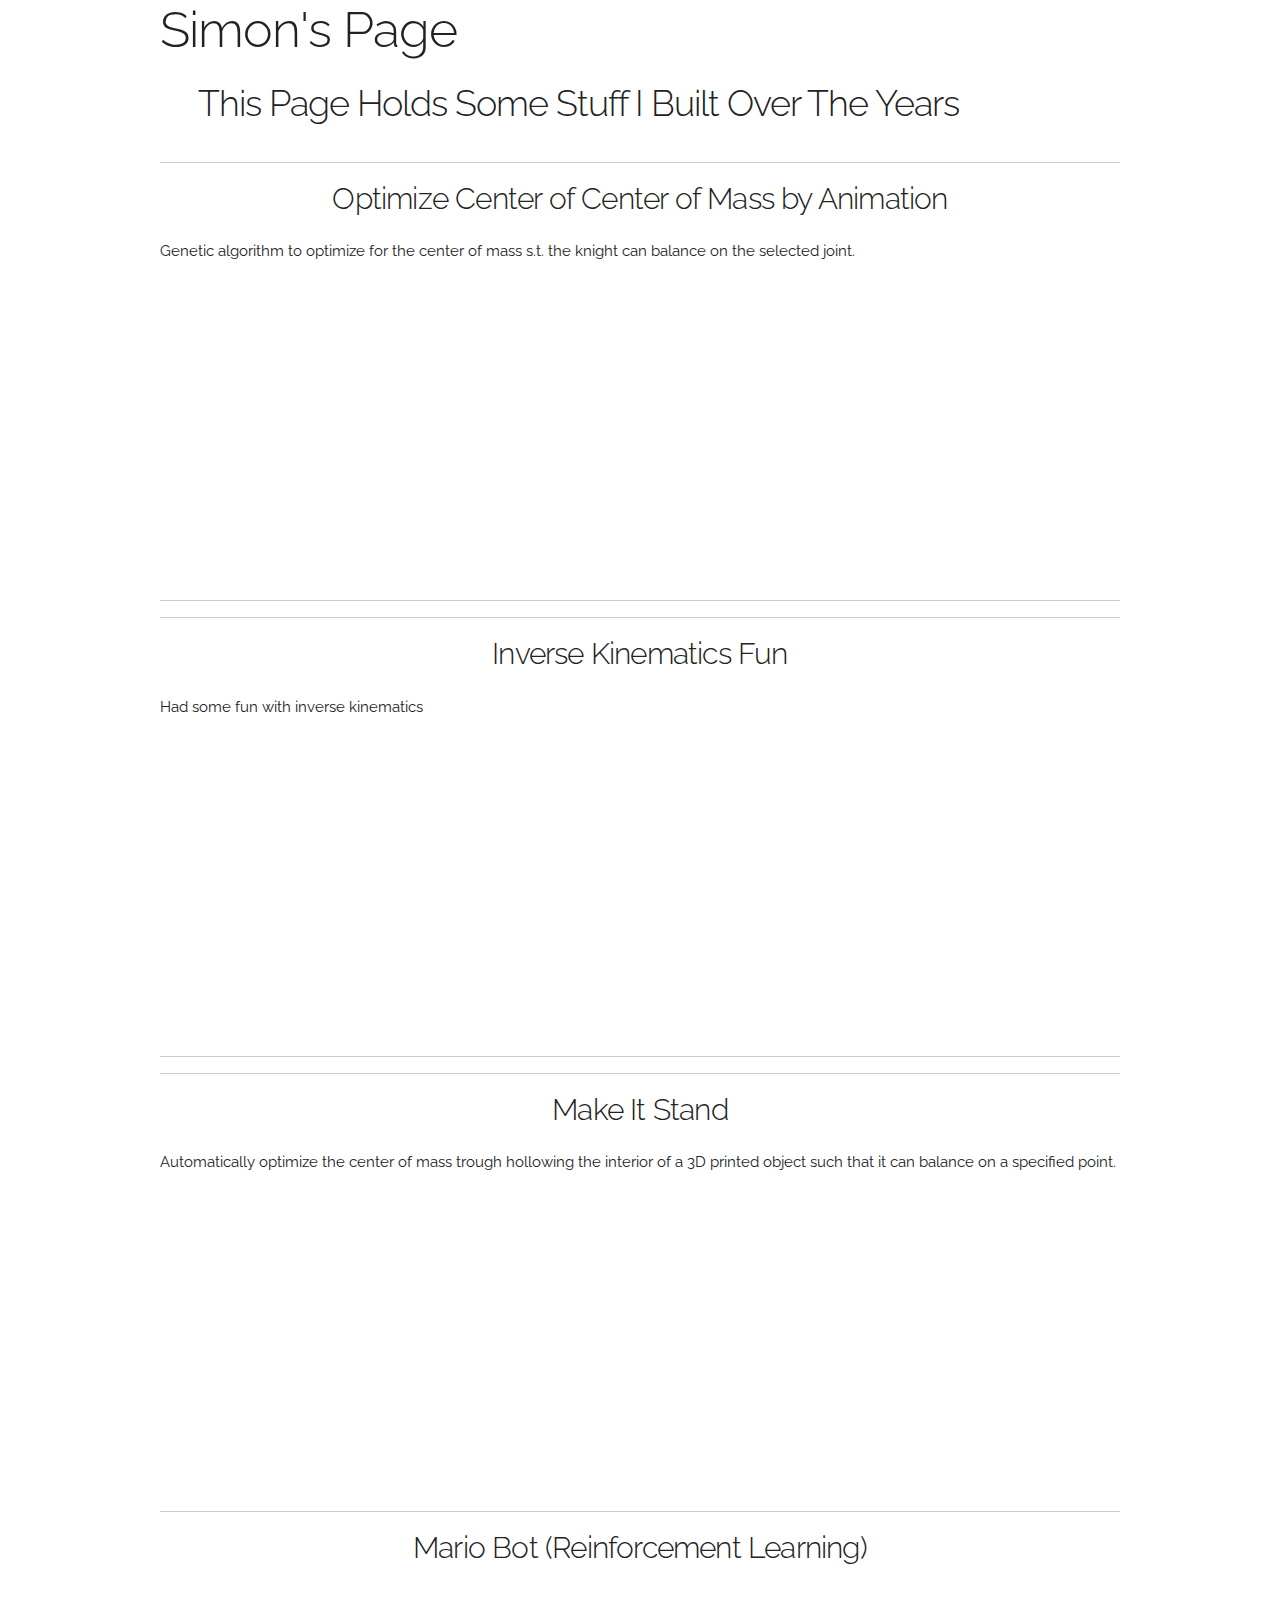
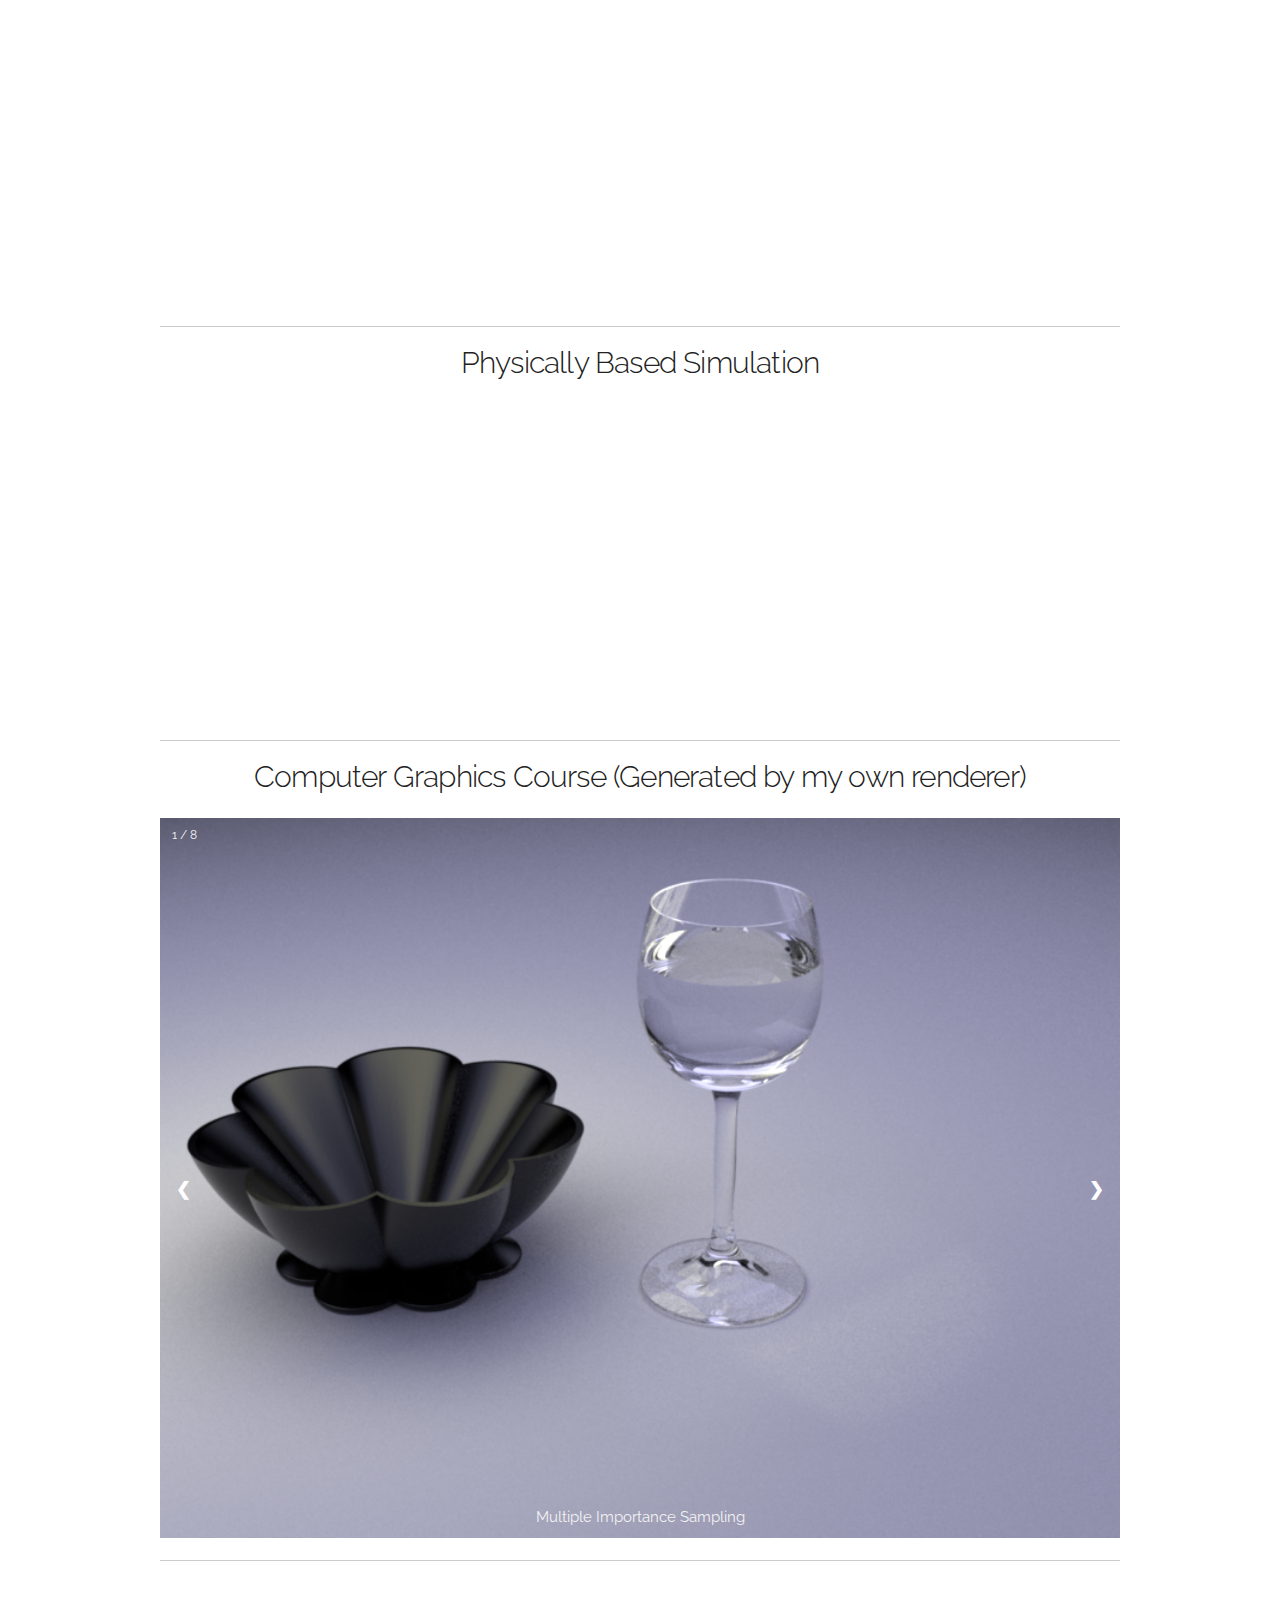
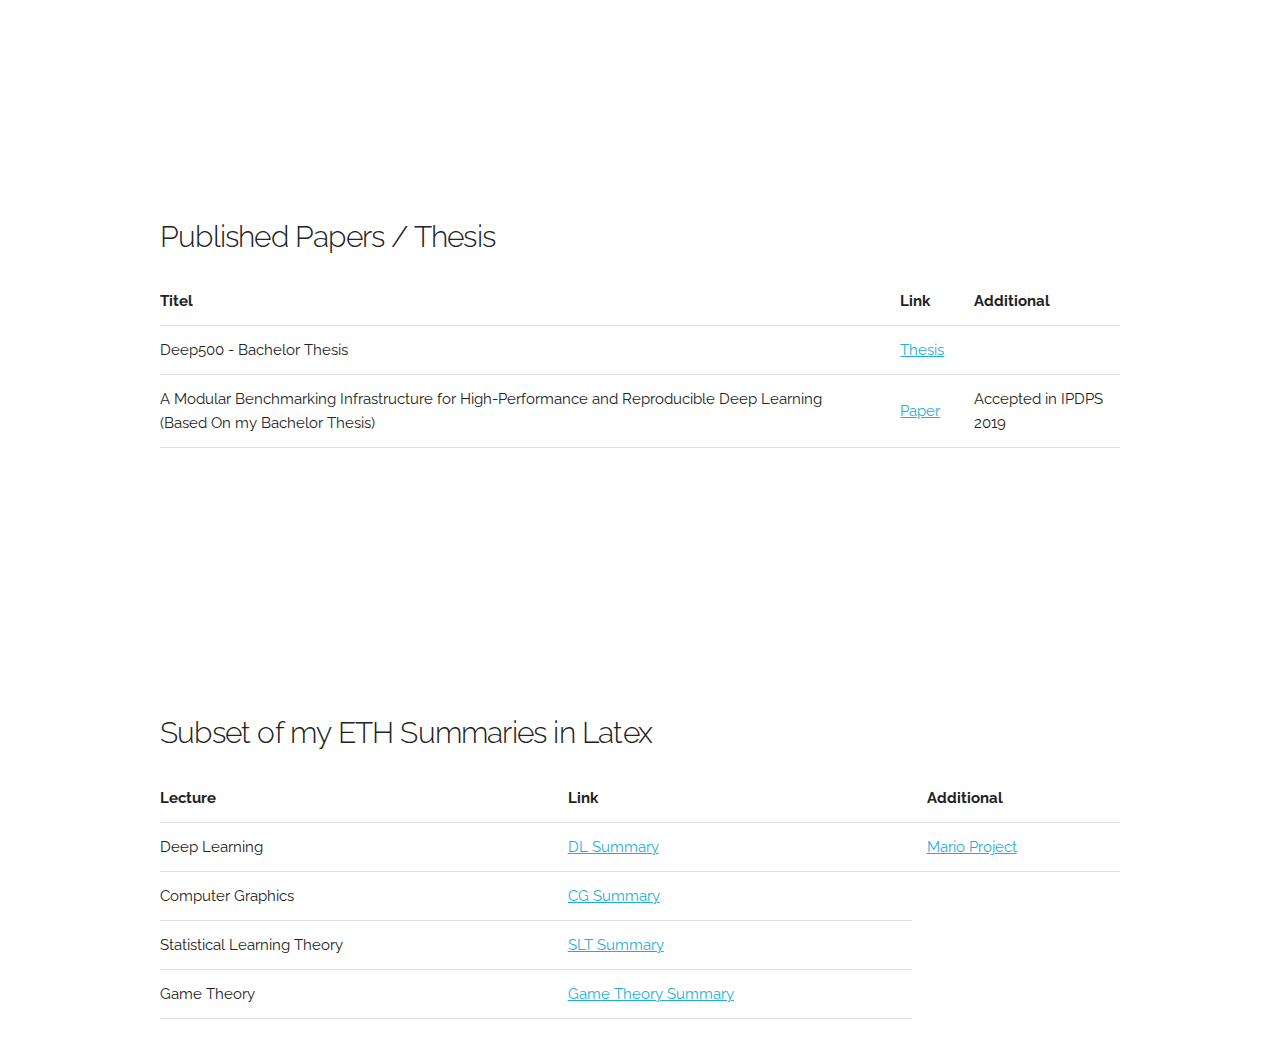
<file: index.html>
<!DOCTYPE html>
<html lang="en">
<head>

  <!-- Basic Page Needs
  –––––––––––––––––––––––––––––––––––––––––––––––––– -->
  <meta charset="utf-8">
  <title>Simi's Page</title>
  <meta name="description" content="">
  <meta name="author" content="Simon Huber">

  <!-- Mobile Specific Metas
  –––––––––––––––––––––––––––––––––––––––––––––––––– -->
  <meta name="viewport" content="width=device-width, initial-scale=1">

  <!-- FONT
  –––––––––––––––––––––––––––––––––––––––––––––––––– -->
  <link href="https://fonts.googleapis.com/css?family=Raleway:400,300,600" rel="stylesheet" type="text/css">

  <!-- CSS
  –––––––––––––––––––––––––––––––––––––––––––––––––– -->
  <link rel="stylesheet" href="css/normalize.css">
  <link rel="stylesheet" href="css/skeleton.css">
  <link rel="stylesheet" href="css/custom.css">

  <!-- Favicon
  –––––––––––––––––––––––––––––––––––––––––––––––––– -->
  <link rel="icon" type="image/png" href="images/favicon.png">


</head>
<body>

  <!-- Primary Page Layout
  –––––––––––––––––––––––––––––––––––––––––––––––––– -->


  <div class="container">
    <h1>Simon's Page</h1>
    <div class="row">
      <div class="two column"></div>
      <div class="ten column"><h3>This Page Holds Some Stuff I Built Over The Years</h3></div>
    </div>


    <hr/>
    <h4 style="text-align: center;">Optimize Center of Center of Mass by Animation</h4>
    Genetic algorithm to optimize for the center of mass s.t. the knight can balance on the selected joint.
    <div class="row">
<iframe width="560" height="315" src="https://www.youtube.com/embed/D-jCjuGztO0" frameborder="0" allow="accelerometer; autoplay; encrypted-media; gyroscope; picture-in-picture" allowfullscreen></iframe>
    </div>
    
    <hr/>
    


    <hr/>
    <h4 style="text-align: center;">Inverse Kinematics Fun</h4>
    Had some fun with inverse kinematics
    <div class="row">
<iframe width="560" height="315" src="https://www.youtube.com/embed/ZSypmxIydpA" frameborder="0" allow="accelerometer; autoplay; encrypted-media; gyroscope; picture-in-picture" allowfullscreen></iframe>
    </div>
    
    <hr/>
    


    <hr/>
    <h4 style="text-align: center;">Make It Stand</h4>
    Automatically optimize the center of mass trough hollowing the interior of a 3D printed object such that it can balance on a specified point. 
    <div class="row">
     <iframe width="560" height="315" src="https://www.youtube.com/embed/AmYYfZu_eZs" frameborder="0" allow="accelerometer; autoplay; encrypted-media; gyroscope; picture-in-picture" allowfullscreen></iframe>
    </div>
    
    <hr/>
    
    <h4 style="text-align: center;">Mario Bot (Reinforcement Learning)</h4>
    
    <div class="row">
      <iframe width="560" height="315" src="https://www.youtube.com/embed/tv8G5ks75To" frameborder="0" allow="accelerometer; autoplay; encrypted-media; gyroscope; picture-in-picture" allowfullscreen></iframe>
    </div>
    
    <hr/>

    <h4 style="text-align: center;">Physically Based Simulation</h4>
    <div class="row">
      <div class="one-half column">
        <iframe width="450" height="315" src="https://www.youtube.com/embed/j_Um2FdJVrM" frameborder="0" allow="accelerometer; autoplay; encrypted-media; gyroscope; picture-in-picture" allowfullscreen></iframe>
      </div>
      <div class="one-half column">
        <iframe width="450" height="315" src="https://www.youtube.com/embed/21iKxu6ihqk" frameborder="0" allow="accelerometer; autoplay; encrypted-media; gyroscope; picture-in-picture" allowfullscreen></iframe>
      </div>
    </div>

    <hr/>
    <h4 style="text-align: center;">Computer Graphics Course (Generated by my own renderer)</h4>
    <div class="row">
      <div class="slideshow-container"> 
        <div class="mySlides fade">
              <div class="numbertext">1 / 8</div>
                <img src="computer_graphics/table_path_mis_512spp.png" style="width:100%">
              <div class="text">Multiple Importance Sampling</div>
        </div>

        <div class="mySlides fade">
              <div class="numbertext">2 / 8</div>
                <img src="computer_graphics/2_cubes_adaptive.png" style="width:100%">
              <div class="text">Adaptive Sampling</div>
        </div>

        <div class="mySlides fade">
              <div class="numbertext">3 / 8</div>
                <img src="computer_graphics/RuinedEnvironment_wip_1_image.png" style="width:100%">
              <div class="text">Fun with mashes and creating a scene</div>
        </div>

        <div class="mySlides fade">
              <div class="numbertext">4 / 8</div>
                <img src="computer_graphics/homog_medium.png" style="width:100%">
              <div class="text">Volumetric rendering</div>
        </div>

        <div class="mySlides fade">
              <div class="numbertext">5 / 8</div>
                <img src="computer_graphics/clocks.png" style="width:100%">
              <div class="text">MIS</div>
        </div>

        <div class="mySlides fade">
              <div class="numbertext">6 / 8</div>
                <img src="computer_graphics/cbox_path_mis.png" style="width:100%">
              <div class="text">MIS</div>
        </div>

        <div class="mySlides fade">
              <div class="numbertext">7 / 8</div>
                <img src="computer_graphics/adaptive_texture.png" style="width:100%">
              <div class="text">Adaptive texturing</div>
        </div>


      <!-- Next and previous buttons -->
      <a class="prev" onclick="plusSlides(-1)">&#10094;</a>
      <a class="next" onclick="plusSlides(1)">&#10095;</a>
      </div>
    </div>

    <hr/>

    <div class="row">
      <div class="full column" style="margin-top: 25%">
        <h4>Published Papers / Thesis</h4>
        <table class="u-full-width">
          <thead>
            <tr>
              <th>Titel</th>
              <th>Link</th>
              <th>Additional</th>
            </tr>
          </thead>
          <tbody>
            <tr>
              <td>Deep500 - Bachelor Thesis</td>
              <td><a href="papers/Deep500 Simon Huber Bachelor.pdf" target="_blank">Thesis</td>
              <td></td>
            </tr>
            <tr>
              <td>A Modular Benchmarking Infrastructure for High-Performance and Reproducible Deep Learning (Based On my Bachelor Thesis) </td>
              <td><a href="papers/deep500_ipdps19.pdf" target="_blank">Paper</td>
              <td>Accepted in IPDPS 2019</td>
            </tr>
            
          </tbody>
        </table>
      </div>
    </div>

      <div class="row">
      <div class="full column" style="margin-top: 25%">
        <h4>Subset of my ETH Summaries in Latex</h4>
        <table class="u-full-width">
          <thead>
            <tr>
              <th>Lecture</th>
              <th>Link</th>
              <th>Additional</th>
            </tr>
          </thead>
          <tbody>
            <tr>
              <td>Deep Learning</td>
              <td><a href="https://polybox.ethz.ch/index.php/s/0K9gPaAMDIPtuks" target="_blank">DL Summary</td>
              <td><a href="https://github.com/SimiPro/mkdl"  target="_blank" > Mario Project </a></td>
            </tr>
            <tr>
              <td>Computer Graphics</td>
              <td><a href="cheatsheets/computer_graphics_cheatsheet.pdf" target="_blank">CG Summary</td>
            </tr>
            <tr>
              <td>Statistical Learning Theory </td>
              <td><a href="cheatsheets/slt_cheatsheet.pdf" target="_blank">SLT Summary</td>
            </tr>
            <tr>
              <td>Game Theory </td>
              <td><a href="cheatsheets/game_theory_cheat_sheet.pdf" target="_blank">Game Theory Summary</td>
            </tr>
            
            
          </tbody>
        </table>
      </div>
    </div>

  </div>
  <script type="text/javascript" src="js/custom_js.js"> </script>

<!-- End Document
  –––––––––––––––––––––––––––––––––––––––––––––––––– -->
</body>
</html>
</file>
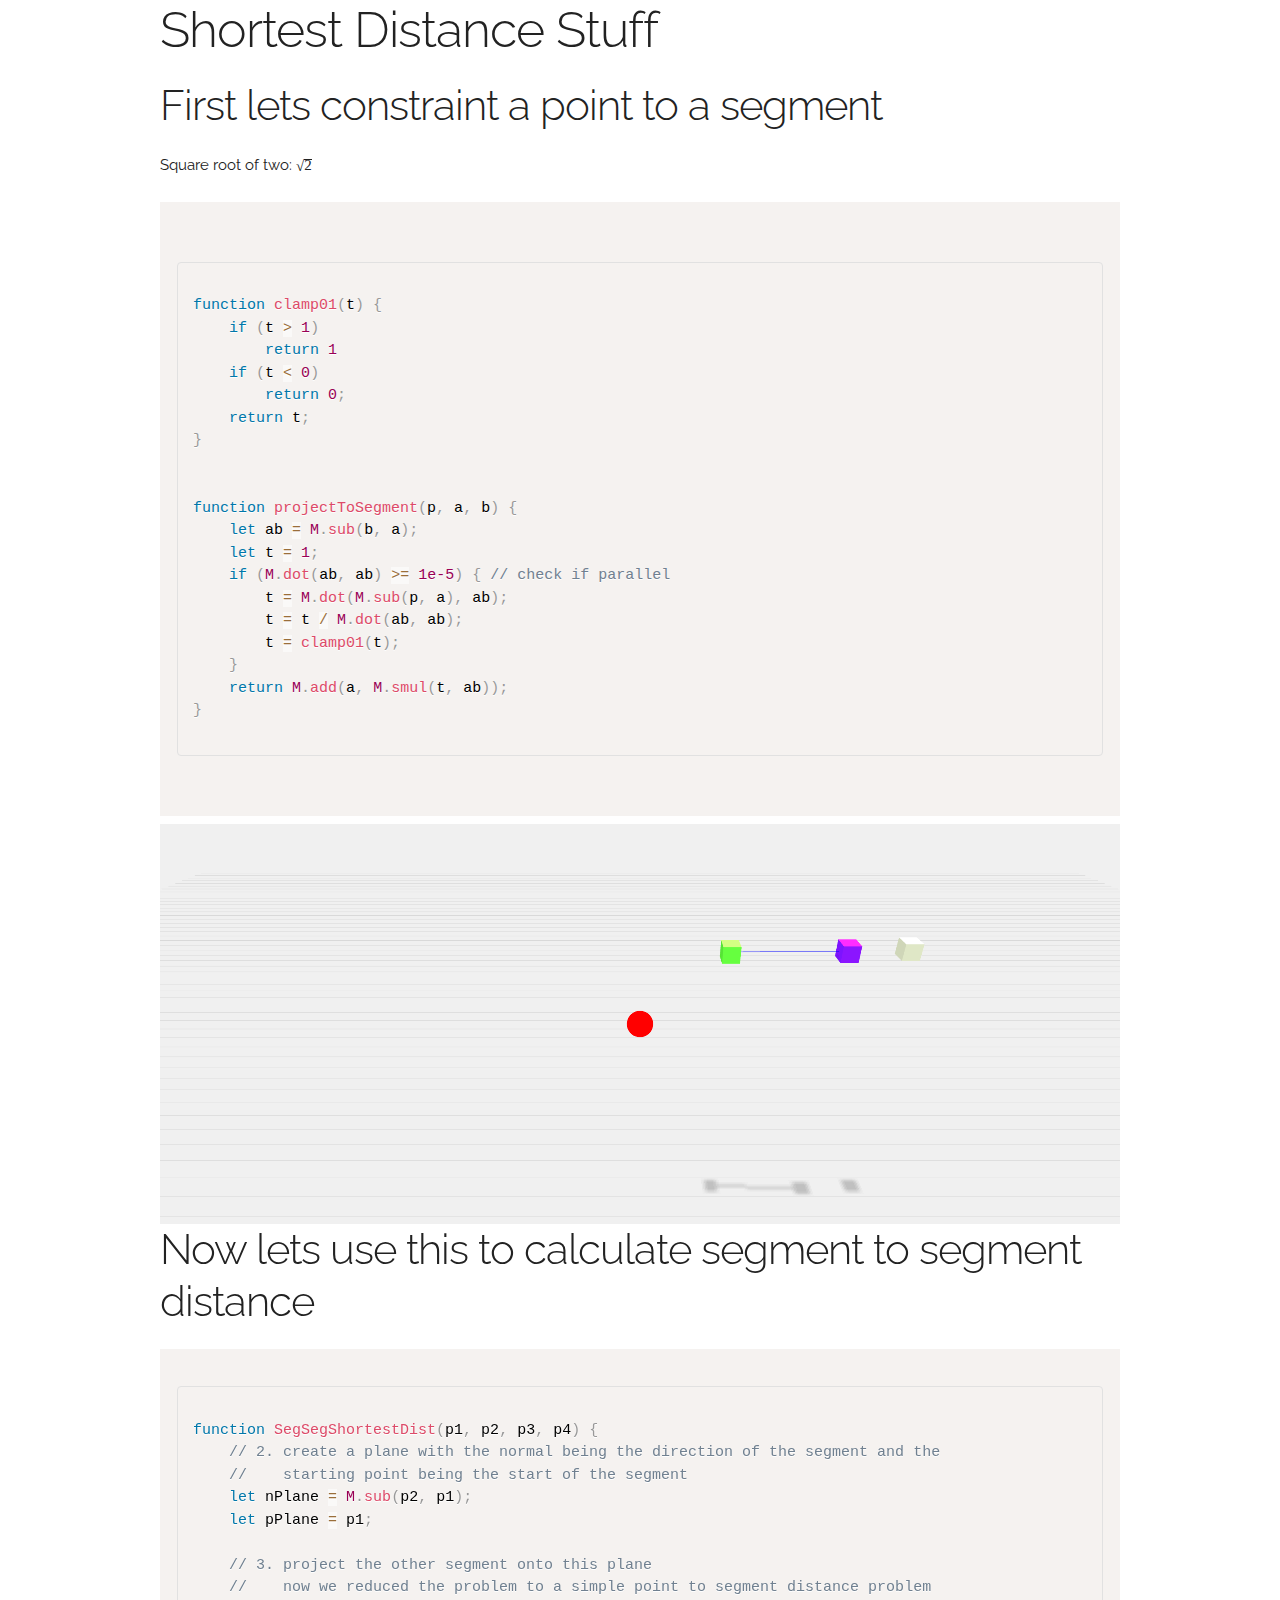
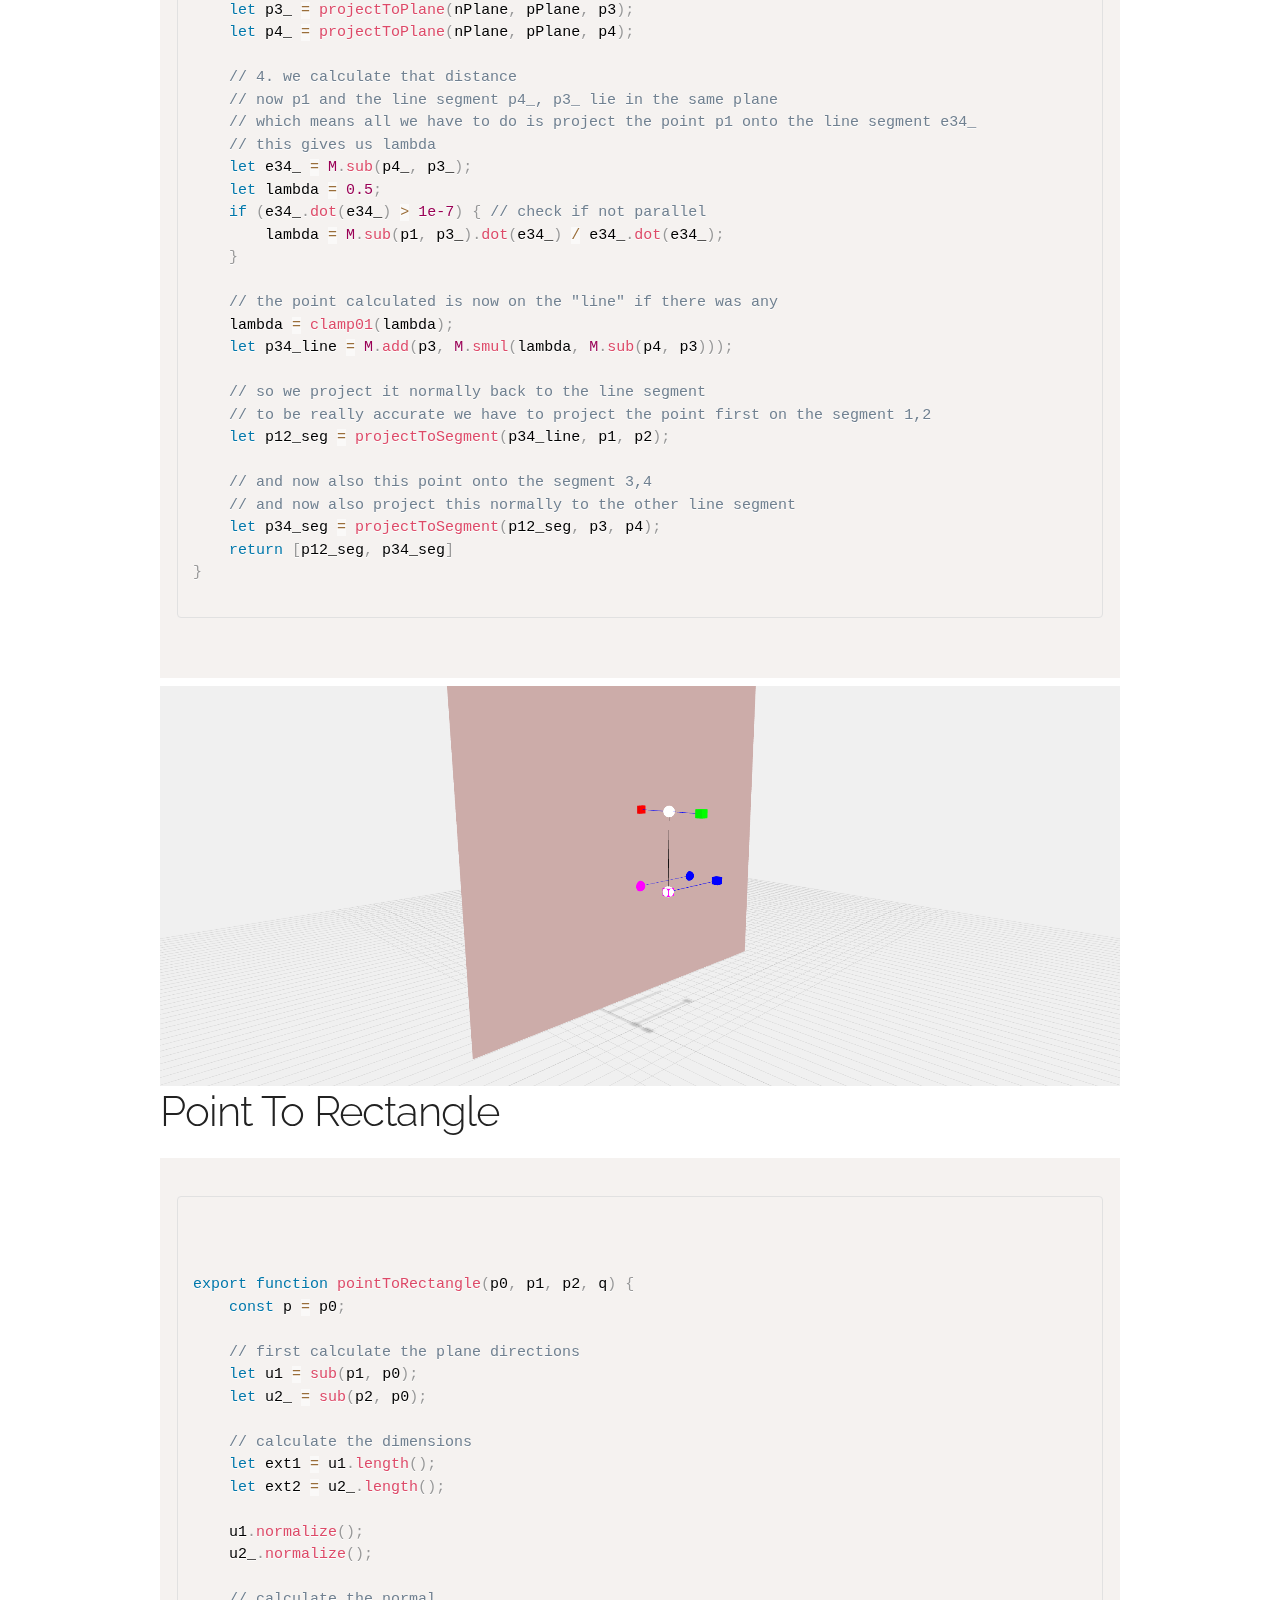
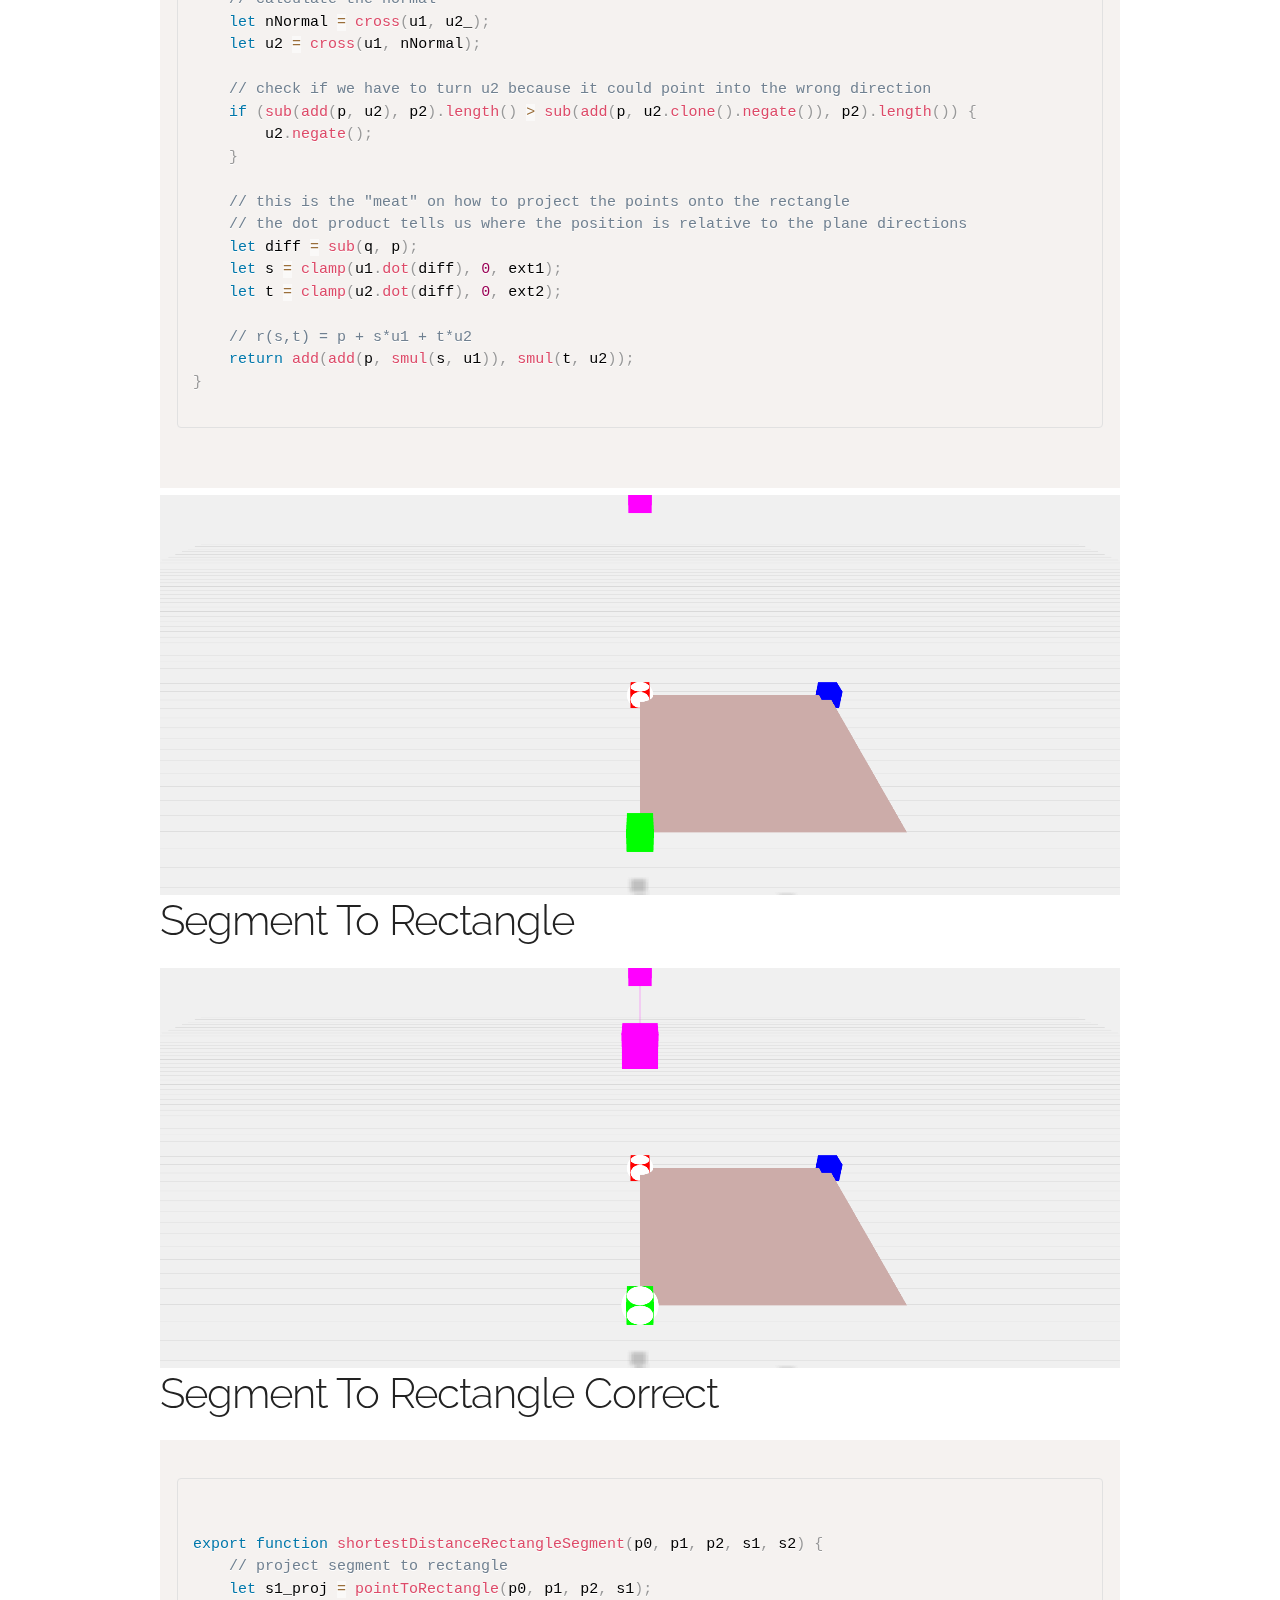
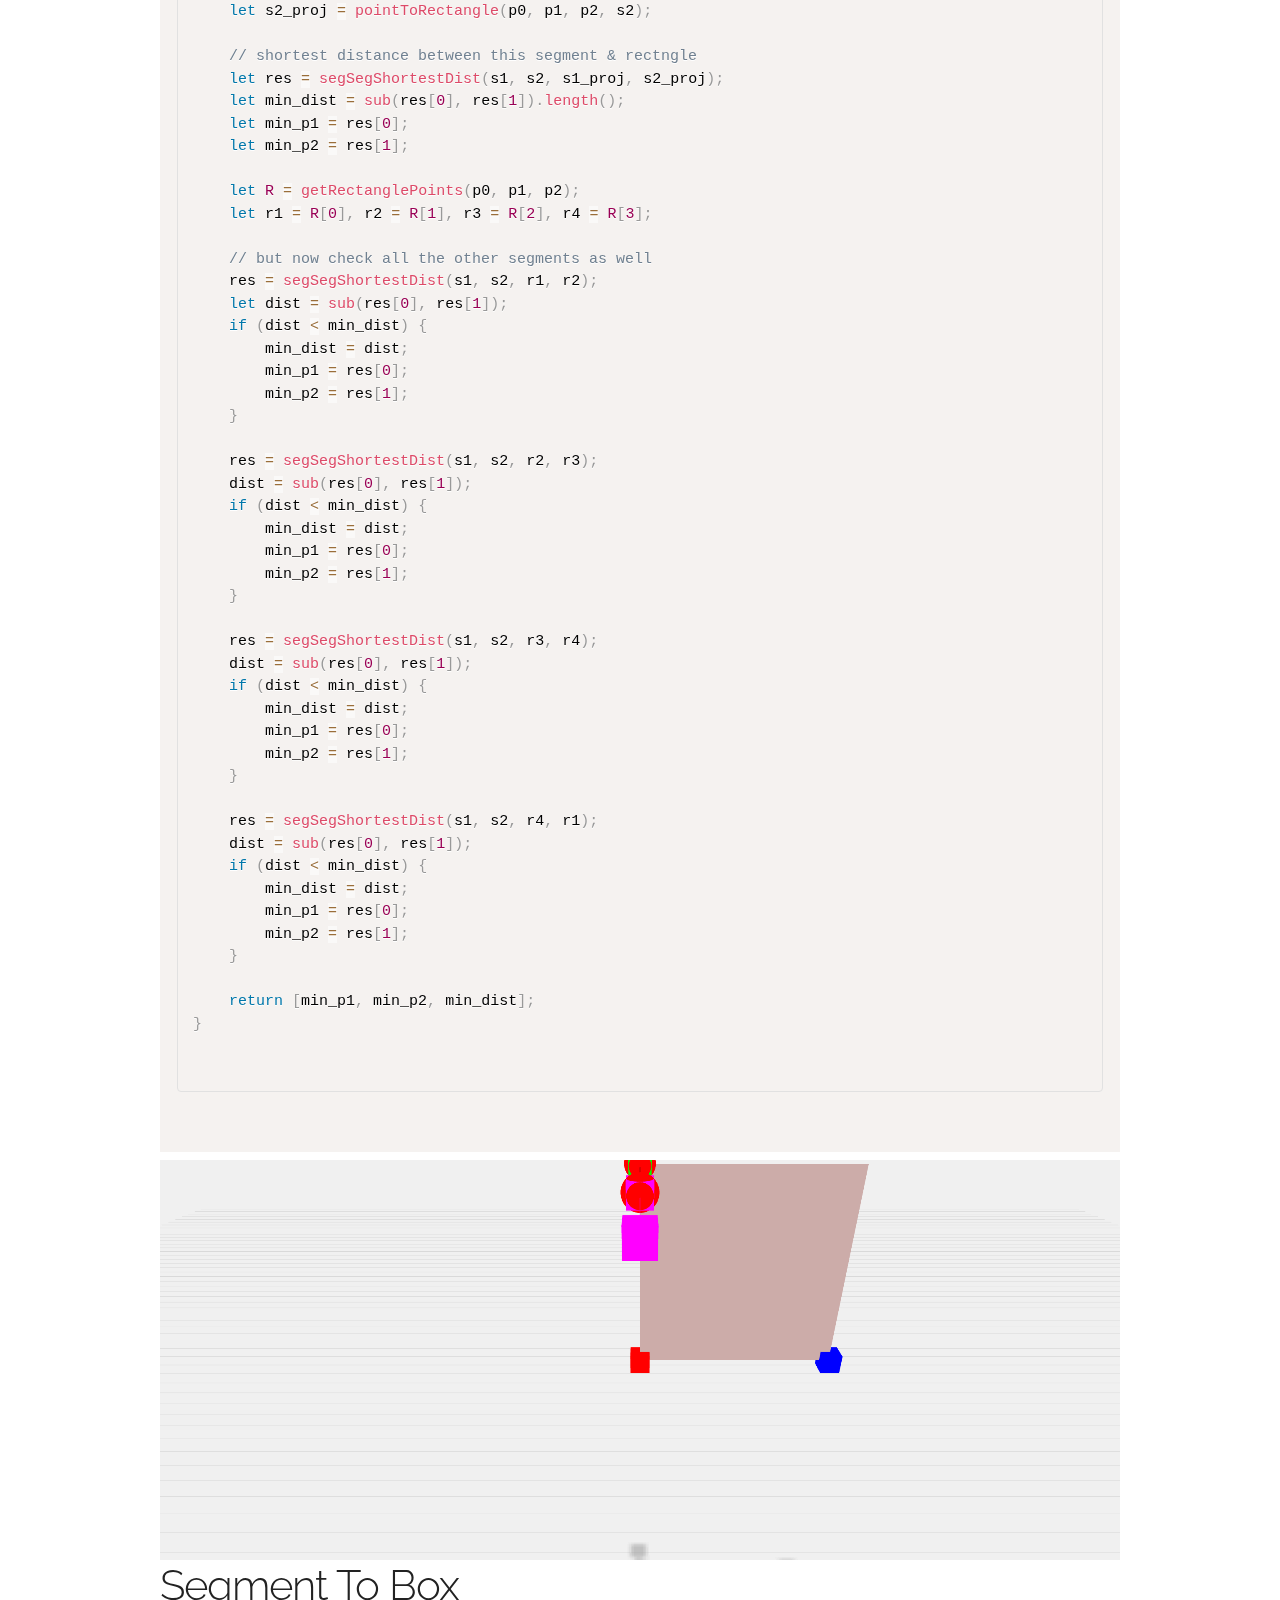
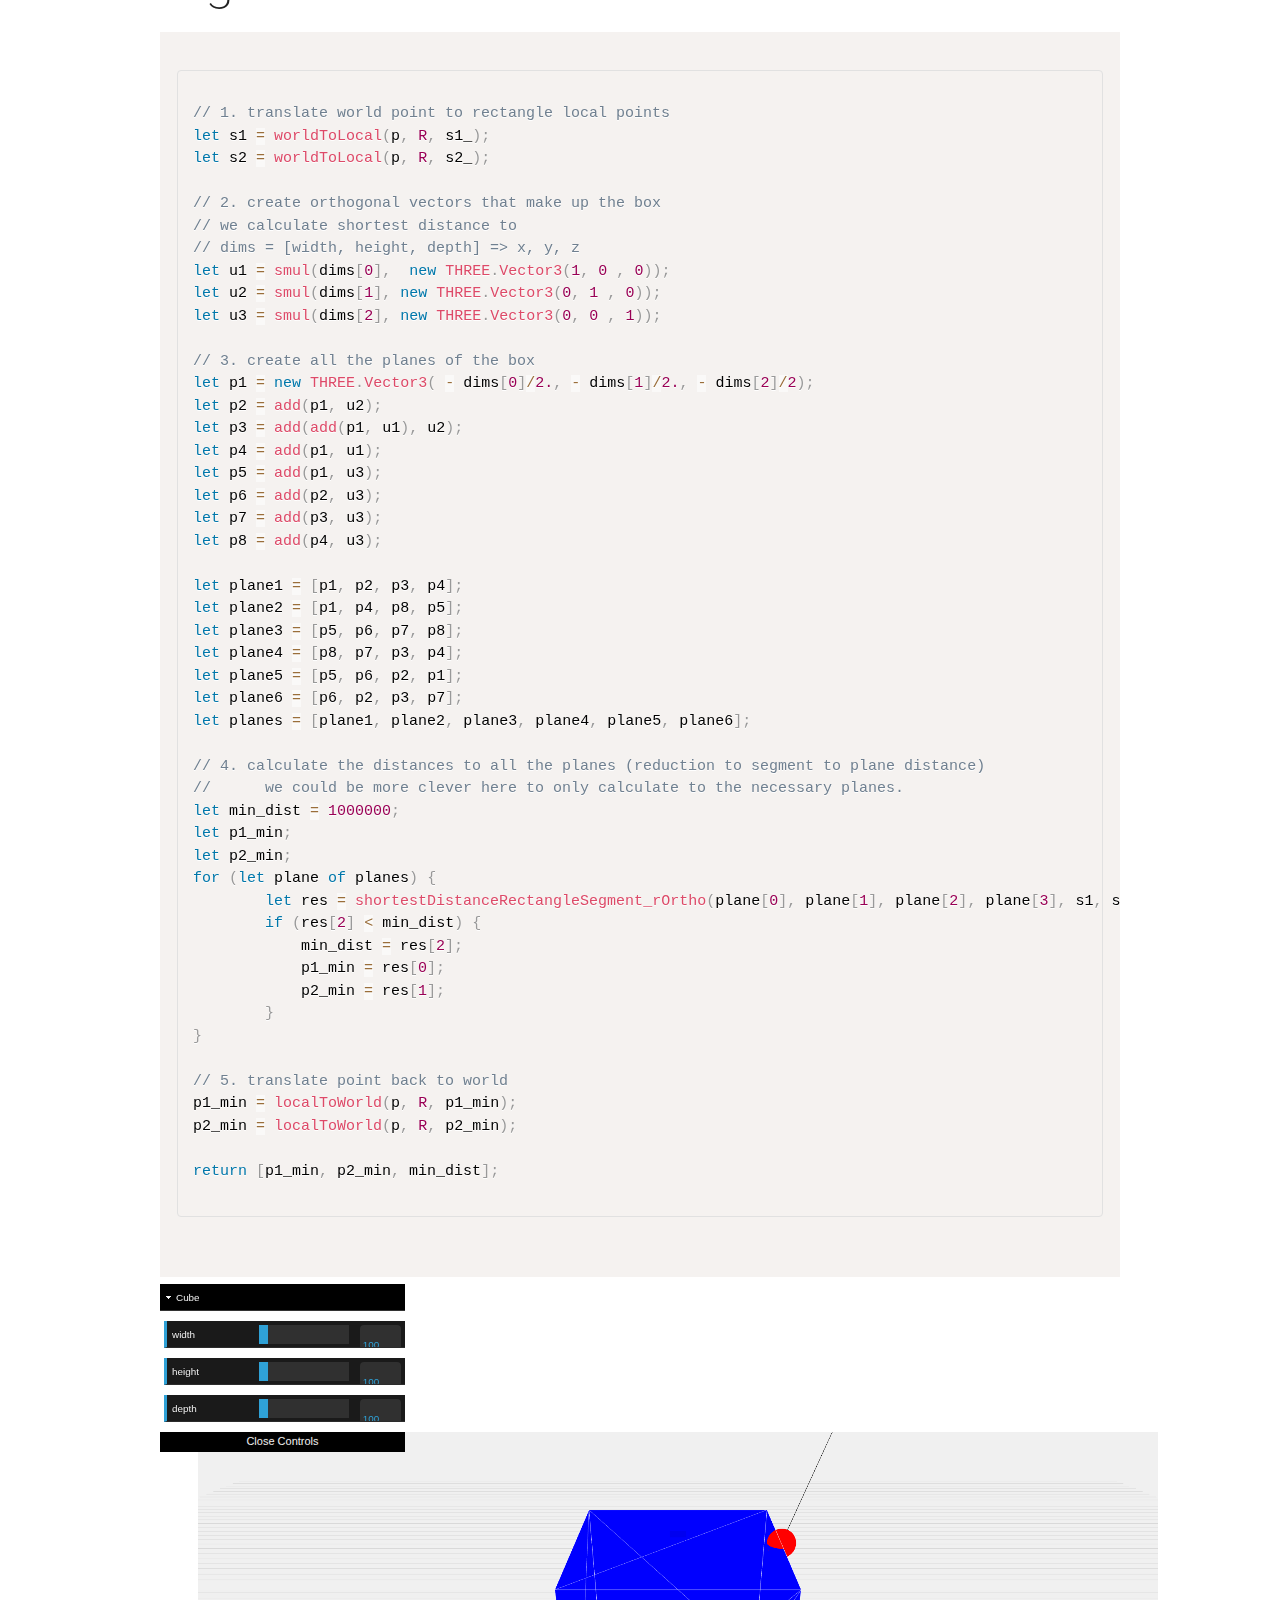
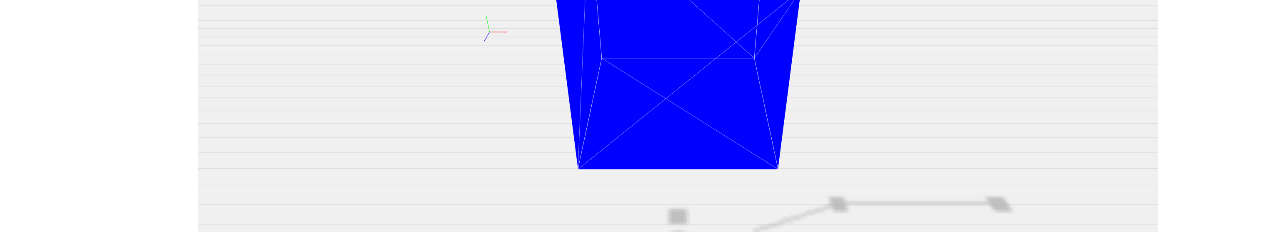
<file: geometrics/index.html>
<!DOCTYPE html>
<html>
<head>

    <!-- Basic Page Needs
    –––––––––––––––––––––––––––––––––––––––––––––––––– -->
    <meta charset="utf-8">
    <title>Simi's Page</title>
    <meta name="description" content="">
    <meta name="author" content="Simon Huber">

    <!-- Mobile Specific Metas
    –––––––––––––––––––––––––––––––––––––––––––––––––– -->
    <meta name="viewport" content="width=device-width, initial-scale=1">

    <!-- FONT
    –––––––––––––––––––––––––––––––––––––––––––––––––– -->
    <link href="https://fonts.googleapis.com/css?family=Raleway:400,300,600" rel="stylesheet" type="text/css">

    <!-- CSS
    –––––––––––––––––––––––––––––––––––––––––––––––––– -->
    <link rel="stylesheet" href="../css/normalize.css">
    <link rel="stylesheet" href="../css/skeleton.css">
    <link rel="stylesheet" href="../css/custom.css">
    <link href="../css/prism.css" rel="stylesheet" />
    <!-- Favicon
    –––––––––––––––––––––––––––––––––––––––––––––––––– -->
    <link rel="icon" type="image/png" href="../images/favicon.png">
    <style>
        code {
            font-family: Consolas,"courier new";
            background-color: #f1f1f1;
            padding: 2px;
            font-size: 105%;
        }
    </style>
</head>
<body>
<div class="container">
    <h1>Shortest Distance Stuff</h1>
    <h2>First lets constraint a point to a segment</h2>
    <p>
        Square root of two:
        <math>
            <msqrt>
                <mn>2</mn>
            </msqrt>
        </math>
    </p>

    <pre>

      <code class="language-js">
function clamp01(t) {
    if (t > 1)
        return 1
    if (t < 0)
        return 0;
    return t;
}


function projectToSegment(p, a, b) {
    let ab = M.sub(b, a);
    let t = 1;
    if (M.dot(ab, ab) >= 1e-5) { // check if parallel
        t = M.dot(M.sub(p, a), ab);
        t = t / M.dot(ab, ab);
        t = clamp01(t);
    }
    return M.add(a, M.smul(t, ab));
}
      </code>
    </pre>    <div class="row">
        <div id="pointToSegment" class="ten column" style="height: 400px"></div>
    </div>

    <h2>Now lets use this to calculate segment to segment distance</h2>
    <pre>
      <code class="language-js">
function SegSegShortestDist(p1, p2, p3, p4) {
    // 2. create a plane with the normal being the direction of the segment and the
    //    starting point being the start of the segment
    let nPlane = M.sub(p2, p1);
    let pPlane = p1;

    // 3. project the other segment onto this plane
    //    now we reduced the problem to a simple point to segment distance problem
    let p3_ = projectToPlane(nPlane, pPlane, p3);
    let p4_ = projectToPlane(nPlane, pPlane, p4);

    // 4. we calculate that distance
    // now p1 and the line segment p4_, p3_ lie in the same plane
    // which means all we have to do is project the point p1 onto the line segment e34_
    // this gives us lambda
    let e34_ = M.sub(p4_, p3_);
    let lambda = 0.5;
    if (e34_.dot(e34_) > 1e-7) { // check if not parallel
        lambda = M.sub(p1, p3_).dot(e34_) / e34_.dot(e34_);
    }

    // the point calculated is now on the "line" if there was any
    lambda = clamp01(lambda);
    let p34_line = M.add(p3, M.smul(lambda, M.sub(p4, p3)));

    // so we project it normally back to the line segment
    // to be really accurate we have to project the point first on the segment 1,2
    let p12_seg = projectToSegment(p34_line, p1, p2);

    // and now also this point onto the segment 3,4
    // and now also project this normally to the other line segment
    let p34_seg = projectToSegment(p12_seg, p3, p4);
    return [p12_seg, p34_seg]
}
        </code>
    </pre>
    <div class="row">
        <div id="SegVsSeg" class="ten column" style="height: 400px"></div>
    </div>
    <h2>Point To Rectangle</h2>

    <pre>
              <code class="language-js">


export function pointToRectangle(p0, p1, p2, q) {
    const p = p0;

    // first calculate the plane directions
    let u1 = sub(p1, p0);
    let u2_ = sub(p2, p0);

    // calculate the dimensions
    let ext1 = u1.length();
    let ext2 = u2_.length();

    u1.normalize();
    u2_.normalize();

    // calculate the normal
    let nNormal = cross(u1, u2_);
    let u2 = cross(u1, nNormal);

    // check if we have to turn u2 because it could point into the wrong direction
    if (sub(add(p, u2), p2).length() > sub(add(p, u2.clone().negate()), p2).length()) {
        u2.negate();
    }

    // this is the "meat" on how to project the points onto the rectangle
    // the dot product tells us where the position is relative to the plane directions
    let diff = sub(q, p);
    let s = clamp(u1.dot(diff), 0, ext1);
    let t = clamp(u2.dot(diff), 0, ext2);

    // r(s,t) = p + s*u1 + t*u2
    return add(add(p, smul(s, u1)), smul(t, u2));
}
        </code>
    </pre>
    <div class="row">
        <div id="PointToRectangle" class="ten column" style="height: 400px"></div>
    </div>
    <h2>Segment To Rectangle</h2>

    <div class="row">
        <div id="SegToRect" class="ten column" style="height: 400px"></div>
    </div>
    <h2>Segment To Rectangle Correct</h2>
    <pre>
        <code class="language-js">

export function shortestDistanceRectangleSegment(p0, p1, p2, s1, s2) {
    // project segment to rectangle
    let s1_proj = pointToRectangle(p0, p1, p2, s1);
    let s2_proj = pointToRectangle(p0, p1, p2, s2);

    // shortest distance between this segment & rectngle
    let res = segSegShortestDist(s1, s2, s1_proj, s2_proj);
    let min_dist = sub(res[0], res[1]).length();
    let min_p1 = res[0];
    let min_p2 = res[1];

    let R = getRectanglePoints(p0, p1, p2);
    let r1 = R[0], r2 = R[1], r3 = R[2], r4 = R[3];

    // but now check all the other segments as well
    res = segSegShortestDist(s1, s2, r1, r2);
    let dist = sub(res[0], res[1]);
    if (dist < min_dist) {
        min_dist = dist;
        min_p1 = res[0];
        min_p2 = res[1];
    }

    res = segSegShortestDist(s1, s2, r2, r3);
    dist = sub(res[0], res[1]);
    if (dist < min_dist) {
        min_dist = dist;
        min_p1 = res[0];
        min_p2 = res[1];
    }

    res = segSegShortestDist(s1, s2, r3, r4);
    dist = sub(res[0], res[1]);
    if (dist < min_dist) {
        min_dist = dist;
        min_p1 = res[0];
        min_p2 = res[1];
    }

    res = segSegShortestDist(s1, s2, r4, r1);
    dist = sub(res[0], res[1]);
    if (dist < min_dist) {
        min_dist = dist;
        min_p1 = res[0];
        min_p2 = res[1];
    }

    return [min_p1, min_p2, min_dist];
}

        </code>
    </pre>
    <div class="row">
        <div id="SegToRectCorrect" class="ten column" style="height: 400px"></div>
    </div>
    <h2>Segment To Box</h2>
    <pre>
        <code class="language-js">
// 1. translate world point to rectangle local points
let s1 = worldToLocal(p, R, s1_);
let s2 = worldToLocal(p, R, s2_);

// 2. create orthogonal vectors that make up the box
// we calculate shortest distance to
// dims = [width, height, depth] => x, y, z
let u1 = smul(dims[0],  new THREE.Vector3(1, 0 , 0));
let u2 = smul(dims[1], new THREE.Vector3(0, 1 , 0));
let u3 = smul(dims[2], new THREE.Vector3(0, 0 , 1));

// 3. create all the planes of the box
let p1 = new THREE.Vector3( - dims[0]/2., - dims[1]/2., - dims[2]/2);
let p2 = add(p1, u2);
let p3 = add(add(p1, u1), u2);
let p4 = add(p1, u1);
let p5 = add(p1, u3);
let p6 = add(p2, u3);
let p7 = add(p3, u3);
let p8 = add(p4, u3);

let plane1 = [p1, p2, p3, p4];
let plane2 = [p1, p4, p8, p5];
let plane3 = [p5, p6, p7, p8];
let plane4 = [p8, p7, p3, p4];
let plane5 = [p5, p6, p2, p1];
let plane6 = [p6, p2, p3, p7];
let planes = [plane1, plane2, plane3, plane4, plane5, plane6];

// 4. calculate the distances to all the planes (reduction to segment to plane distance)
//      we could be more clever here to only calculate to the necessary planes.
let min_dist = 1000000;
let p1_min;
let p2_min;
for (let plane of planes) {
        let res = shortestDistanceRectangleSegment_rOrtho(plane[0], plane[1], plane[2], plane[3], s1, s2);
        if (res[2] < min_dist) {
            min_dist = res[2];
            p1_min = res[0];
            p2_min = res[1];
        }
}

// 5. translate point back to world
p1_min = localToWorld(p, R, p1_min);
p2_min = localToWorld(p, R, p2_min);

return [p1_min, p2_min, min_dist];
        </code>
    </pre>
    <div class="row">
        <div id="SegVsBoxGui"></div>
        <div id="SegVsBox" class="ten column" style="height: 400px"></div>
    </div>

</div> <!-- container -->

<script  type="module" src="js/pointToSegment.js"></script>
<script  type="module" src="js/segVsSeg.js"></script>
<script  type="module" src="js/pointToRectangle.js"></script>
<script  type="module" src="js/segVsRectangle.js"></script>
<script  type="module" src="js/segVsRectangle_correct.js"></script>
<script  type="module" src="js/segVsBox.js"></script>
<script src="../build/prism.js"></script>



</body>
</html>
</file>
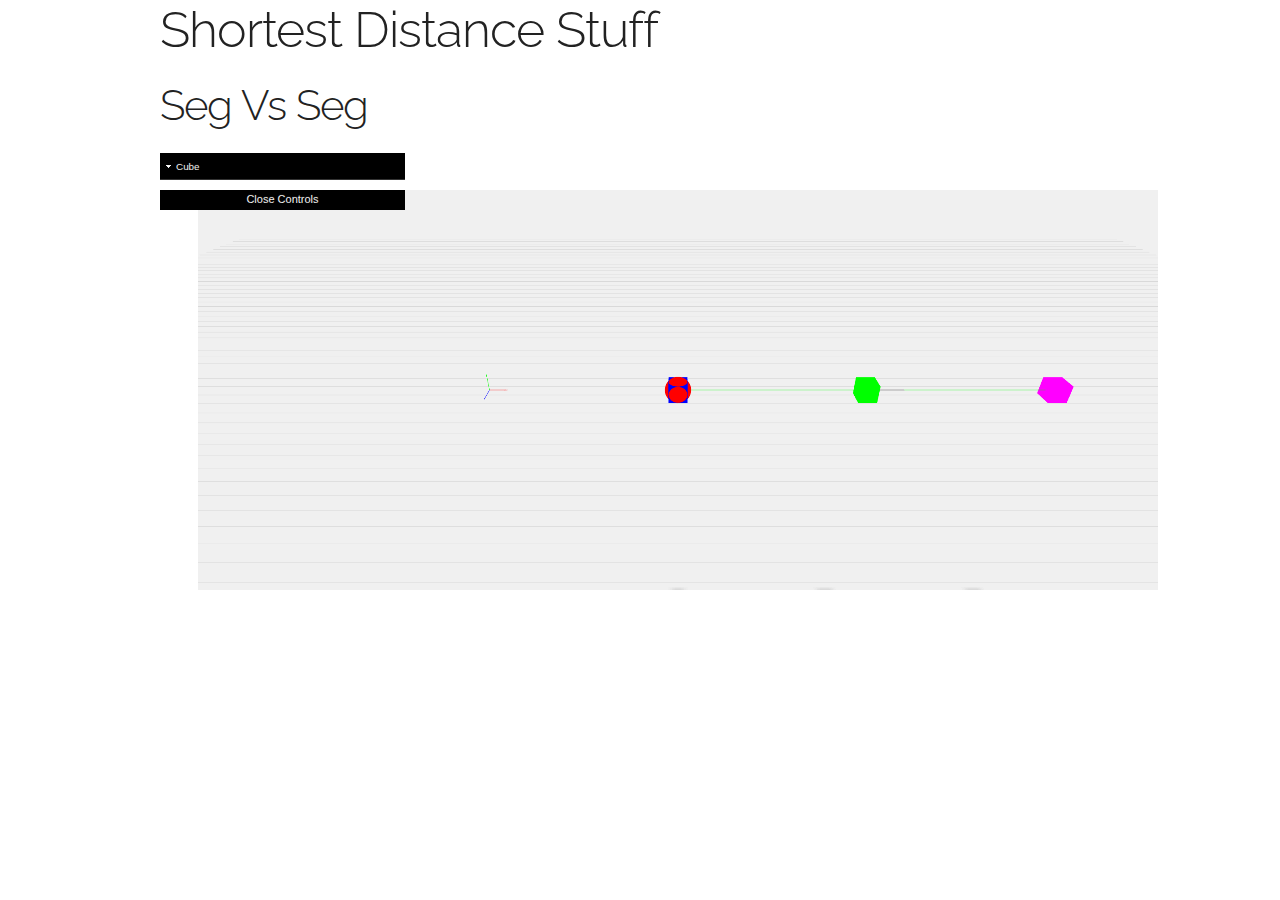
<file: geometrics2/index.html>
<!DOCTYPE html>
<html>
<head>

    <!-- Basic Page Needs
    –––––––––––––––––––––––––––––––––––––––––––––––––– -->
    <meta charset="utf-8">
    <title>Simi's Page</title>
    <meta name="description" content="">
    <meta name="author" content="Simon Huber">

    <!-- Mobile Specific Metas
    –––––––––––––––––––––––––––––––––––––––––––––––––– -->
    <meta name="viewport" content="width=device-width, initial-scale=1">

    <!-- FONT
    –––––––––––––––––––––––––––––––––––––––––––––––––– -->
    <link href="https://fonts.googleapis.com/css?family=Raleway:400,300,600" rel="stylesheet" type="text/css">

    <!-- CSS
    –––––––––––––––––––––––––––––––––––––––––––––––––– -->
    <link rel="stylesheet" href="../css/normalize.css">
    <link rel="stylesheet" href="../css/skeleton.css">
    <link rel="stylesheet" href="../css/custom.css">
    <link href="../css/prism.css" rel="stylesheet" />
    <!-- Favicon
    –––––––––––––––––––––––––––––––––––––––––––––––––– -->
    <link rel="icon" type="image/png" href="../images/favicon.png">
    <style>
        code {
            font-family: Consolas,"courier new";
            background-color: #f1f1f1;
            padding: 2px;
            font-size: 105%;
        }
    </style>
</head>
<body>
<div class="container">
    <h1>Shortest Distance Stuff</h1>
    <h2>Seg Vs Seg </h2>

    <div class="row">
        <div id="SegVsBoxGui"></div>
        <div id="SegVsBox" class="ten column" style="height: 400px"></div>
    </div>

</div> <!-- container -->
<script type="text/javascript" src="../build/math.js"></script>
<script  type="module" src="js/pointToSegment.js"></script>
<script  type="module" src="js/segVsSeg.js"></script>
<script  type="module" src="js/pointToRectangle.js"></script>
<script  type="module" src="js/segVsRectangle.js"></script>
<script  type="module" src="js/segVsRectangle_correct.js"></script>
<script  type="module" src="js/segVsBox.js"></script>
<script src="../build/prism.js"></script>



</body>
</html>
</file>
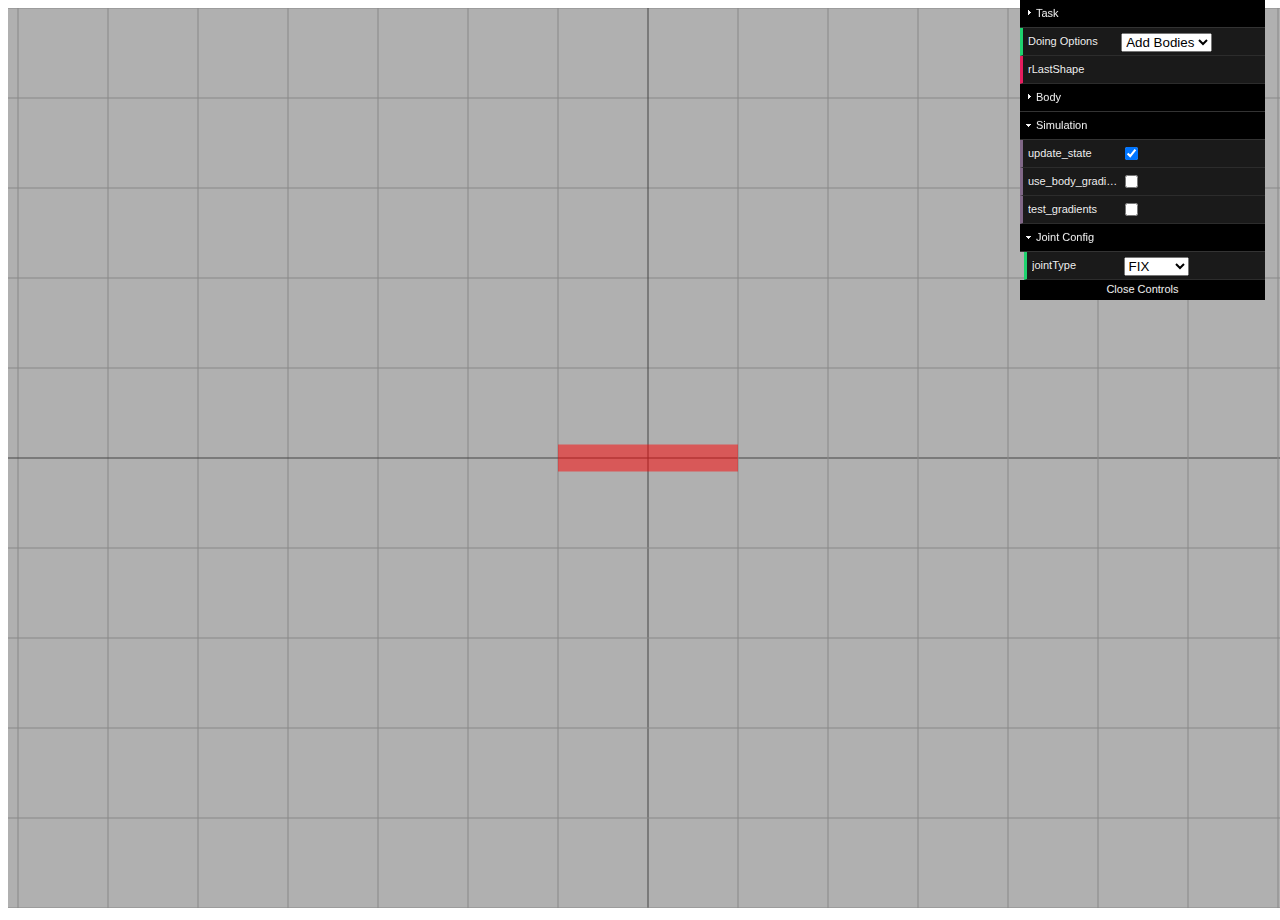
<file: linkage_app/index.html>
<!doctype html><html><head><meta charset="utf-8"><title>Simis Linkage Playground</title><meta name="viewport" content="width=device-width,initial-scale=1"></head><body><script src="main.8c781a895e91d6a6851d.js"></script></body></html>
</file>
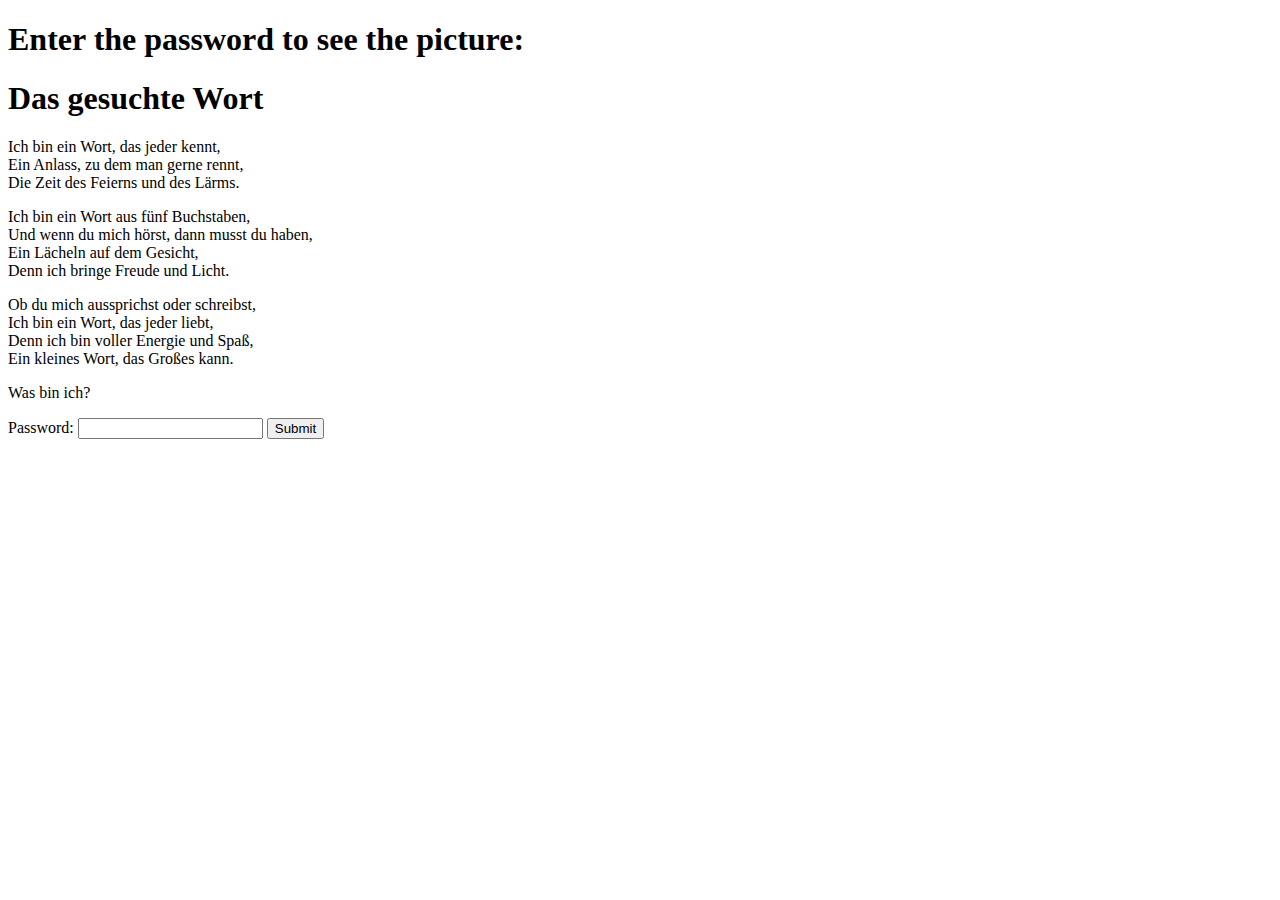
<file: party/index.html>
<!-- Simple web page showing a few pictures of the location of fabis birthday party -->
<!DOCTYPE html>
<html>
<head>
  <meta charset="UTF-8">

  <title>Bla</title>
</head>
<body>
<h1>Enter the password to see the picture:</h1>
<h1>Das gesuchte Wort</h1>
<p>Ich bin ein Wort, das jeder kennt,<br>
  Ein Anlass, zu dem man gerne rennt,<br>
  Die Zeit des Feierns und des Lärms.</p>

<p>Ich bin ein Wort aus fünf Buchstaben,<br>
  Und wenn du mich hörst, dann musst du haben,<br>
  Ein Lächeln auf dem Gesicht,<br>
  Denn ich bringe Freude und Licht.</p>

<p>Ob du mich aussprichst oder schreibst,<br>
  Ich bin ein Wort, das jeder liebt,<br>
  Denn ich bin voller Energie und Spaß,<br>
  Ein kleines Wort, das Großes kann.</p>

<p>Was bin ich?</p>
<form onsubmit="return checkPassword()">
  <label for="password">Password:</label>
  <input type="password" id="password" name="password">
  <input type="submit" value="Submit">
</form>
<div id="picture" style="display:none;">
  <img src="img1.JPG">
  <img src="img2.JPG">

  <img src="img4-.jpg">

</div>
<script>
  function checkPassword() {
    var password = document.getElementById("password").value;
    if (password == "party") {
      document.getElementById("picture").style.display = "block";
      return false;
    } else {
      alert("Incorrect password!");
      return false;
    }
  }
</script>
</body>
</html>

<!-- </div> -->
<!--  -->
<!--  -->
<!--  -->
<!--  -->
<!--  -
</file>
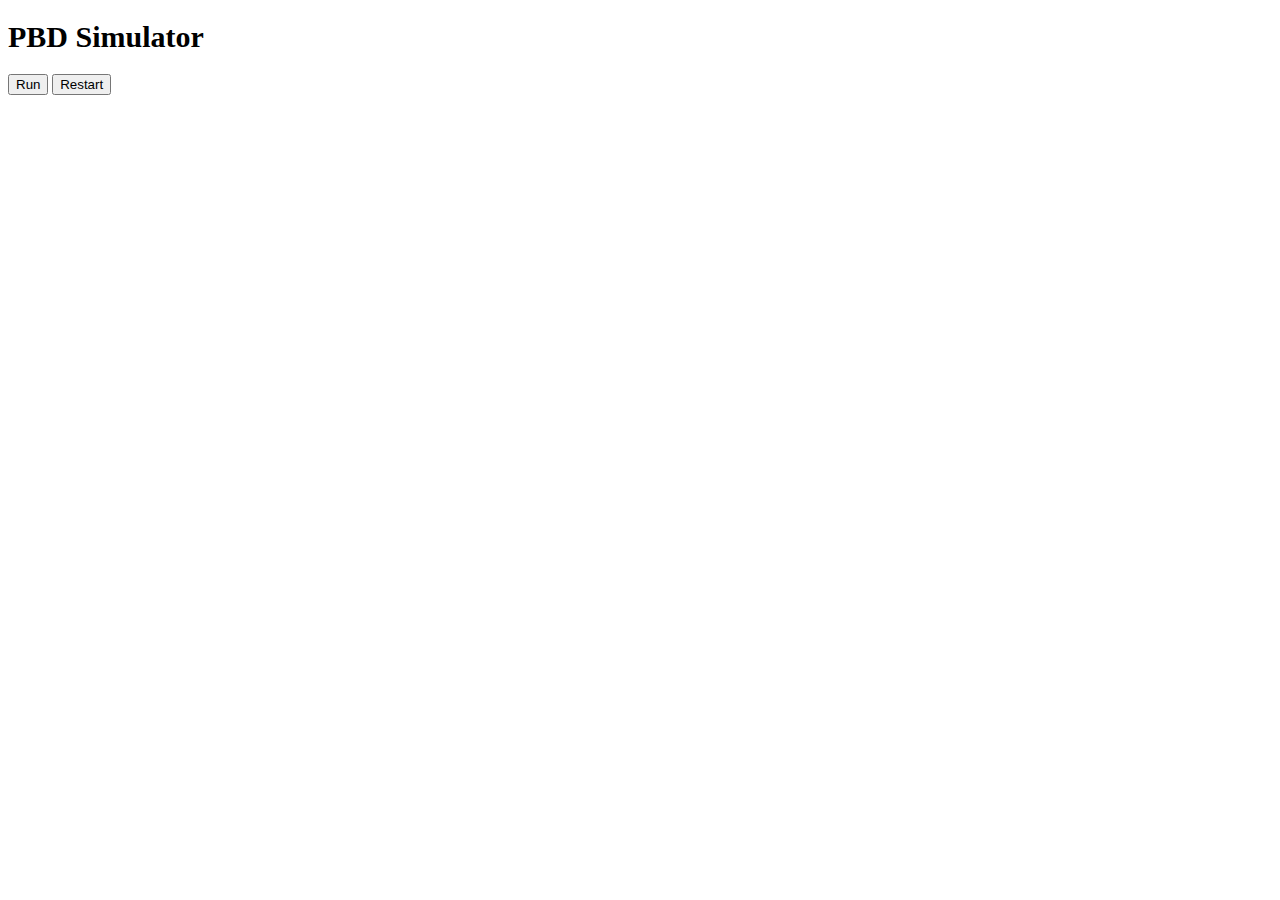
<file: simulator/index.html>
<!DOCTYPE html>
<html lang="en">
<meta charset="utf-8"/>
<head>
    <title>Simi's PBD Simulator</title>
    <style>
        body {
            font-family: verdana;
            font-size: 15px;
        }
    </style>

</head>

<body>
    <h1>PBD Simulator</h1>
    <button id="buttonRun" onclick="run()">Run</button>
    <button onclick="restart()">Restart</button>
    <br><br>

    <div id="container"></div>


    <script src="https://threejs.org/build/three.js"></script>
    <script src="https://threejs.org/examples/js/controls/OrbitControls.js"></script>
    <script src="s_simulator.js"></script>

</body>
</html>
</file>
<file: css/skeleton.css>
/*
* Skeleton V2.0.4
* Copyright 2014, Dave Gamache
* www.getskeleton.com
* Free to use under the MIT license.
* http://www.opensource.org/licenses/mit-license.php
* 12/29/2014
*/


/* Table of contents
––––––––––––––––––––––––––––––––––––––––––––––––––
- Grid
- Base Styles
- Typography
- Links
- Buttons
- Forms
- Lists
- Code
- Tables
- Spacing
- Utilities
- Clearing
- Media Queries
*/


/* Grid
–––––––––––––––––––––––––––––––––––––––––––––––––– */
.container {
  position: relative;
  width: 100%;
  max-width: 960px;
  margin: 0 auto;
  padding: 0 20px;
  box-sizing: border-box; }
.column,
.columns {
  width: 100%;
  float: left;
  box-sizing: border-box; }

/* For devices larger than 400px */
@media (min-width: 400px) {
  .container {
    width: 85%;
    padding: 0; }
}

/* For devices larger than 550px */
@media (min-width: 550px) {
  .container {
    width: 80%; }
  .column,
  .columns {
    margin-left: 4%; }
  .column:first-child,
  .columns:first-child {
    margin-left: 0; }

  .one.column,
  .one.columns                    { width: 4.66666666667%; }
  .two.columns                    { width: 13.3333333333%; }
  .three.columns                  { width: 22%;            }
  .four.columns                   { width: 30.6666666667%; }
  .five.columns                   { width: 39.3333333333%; }
  .six.columns                    { width: 48%;            }
  .seven.columns                  { width: 56.6666666667%; }
  .eight.columns                  { width: 65.3333333333%; }
  .nine.columns                   { width: 74.0%;          }
  .ten.columns                    { width: 82.6666666667%; }
  .eleven.columns                 { width: 91.3333333333%; }
  .twelve.columns                 { width: 100%; margin-left: 0; }

  .one-third.column               { width: 30.6666666667%; }
  .two-thirds.column              { width: 65.3333333333%; }

  .one-half.column                { width: 48%; }

  /* Offsets */
  .offset-by-one.column,
  .offset-by-one.columns          { margin-left: 8.66666666667%; }
  .offset-by-two.column,
  .offset-by-two.columns          { margin-left: 17.3333333333%; }
  .offset-by-three.column,
  .offset-by-three.columns        { margin-left: 26%;            }
  .offset-by-four.column,
  .offset-by-four.columns         { margin-left: 34.6666666667%; }
  .offset-by-five.column,
  .offset-by-five.columns         { margin-left: 43.3333333333%; }
  .offset-by-six.column,
  .offset-by-six.columns          { margin-left: 52%;            }
  .offset-by-seven.column,
  .offset-by-seven.columns        { margin-left: 60.6666666667%; }
  .offset-by-eight.column,
  .offset-by-eight.columns        { margin-left: 69.3333333333%; }
  .offset-by-nine.column,
  .offset-by-nine.columns         { margin-left: 78.0%;          }
  .offset-by-ten.column,
  .offset-by-ten.columns          { margin-left: 86.6666666667%; }
  .offset-by-eleven.column,
  .offset-by-eleven.columns       { margin-left: 95.3333333333%; }

  .offset-by-one-third.column,
  .offset-by-one-third.columns    { margin-left: 34.6666666667%; }
  .offset-by-two-thirds.column,
  .offset-by-two-thirds.columns   { margin-left: 69.3333333333%; }

  .offset-by-one-half.column,
  .offset-by-one-half.columns     { margin-left: 52%; }

}


/* Base Styles
–––––––––––––––––––––––––––––––––––––––––––––––––– */
/* NOTE
html is set to 62.5% so that all the REM measurements throughout Skeleton
are based on 10px sizing. So basically 1.5rem = 15px :) */
html {
  font-size: 62.5%; }
body {
  font-size: 1.5em; /* currently ems cause chrome bug misinterpreting rems on body element */
  line-height: 1.6;
  font-weight: 400;
  font-family: "Raleway", "HelveticaNeue", "Helvetica Neue", Helvetica, Arial, sans-serif;
  color: #222; }


/* Typography
–––––––––––––––––––––––––––––––––––––––––––––––––– */
h1, h2, h3, h4, h5, h6 {
  margin-top: 0;
  margin-bottom: 2rem;
  font-weight: 300; }
h1 { font-size: 4.0rem; line-height: 1.2;  letter-spacing: -.1rem;}
h2 { font-size: 3.6rem; line-height: 1.25; letter-spacing: -.1rem; }
h3 { font-size: 3.0rem; line-height: 1.3;  letter-spacing: -.1rem; }
h4 { font-size: 2.4rem; line-height: 1.35; letter-spacing: -.08rem; }
h5 { font-size: 1.8rem; line-height: 1.5;  letter-spacing: -.05rem; }
h6 { font-size: 1.5rem; line-height: 1.6;  letter-spacing: 0; }

/* Larger than phablet */
@media (min-width: 550px) {
  h1 { font-size: 5.0rem; }
  h2 { font-size: 4.2rem; }
  h3 { font-size: 3.6rem; }
  h4 { font-size: 3.0rem; }
  h5 { font-size: 2.4rem; }
  h6 { font-size: 1.5rem; }
}

p {
  margin-top: 0; }


/* Links
–––––––––––––––––––––––––––––––––––––––––––––––––– */
a {
  color: #1EAEDB; }
a:hover {
  color: #0FA0CE; }


/* Buttons
–––––––––––––––––––––––––––––––––––––––––––––––––– */
.button,
button,
input[type="submit"],
input[type="reset"],
input[type="button"] {
  display: inline-block;
  height: 38px;
  padding: 0 30px;
  color: #555;
  text-align: center;
  font-size: 11px;
  font-weight: 600;
  line-height: 38px;
  letter-spacing: .1rem;
  text-transform: uppercase;
  text-decoration: none;
  white-space: nowrap;
  background-color: transparent;
  border-radius: 4px;
  border: 1px solid #bbb;
  cursor: pointer;
  box-sizing: border-box; }
.button:hover,
button:hover,
input[type="submit"]:hover,
input[type="reset"]:hover,
input[type="button"]:hover,
.button:focus,
button:focus,
input[type="submit"]:focus,
input[type="reset"]:focus,
input[type="button"]:focus {
  color: #333;
  border-color: #888;
  outline: 0; }
.button.button-primary,
button.button-primary,
input[type="submit"].button-primary,
input[type="reset"].button-primary,
input[type="button"].button-primary {
  color: #FFF;
  background-color: #33C3F0;
  border-color: #33C3F0; }
.button.button-primary:hover,
button.button-primary:hover,
input[type="submit"].button-primary:hover,
input[type="reset"].button-primary:hover,
input[type="button"].button-primary:hover,
.button.button-primary:focus,
button.button-primary:focus,
input[type="submit"].button-primary:focus,
input[type="reset"].button-primary:focus,
input[type="button"].button-primary:focus {
  color: #FFF;
  background-color: #1EAEDB;
  border-color: #1EAEDB; }


/* Forms
–––––––––––––––––––––––––––––––––––––––––––––––––– */
input[type="email"],
input[type="number"],
input[type="search"],
input[type="text"],
input[type="tel"],
input[type="url"],
input[type="password"],
textarea,
select {
  height: 38px;
  padding: 6px 10px; /* The 6px vertically centers text on FF, ignored by Webkit */
  background-color: #fff;
  border: 1px solid #D1D1D1;
  border-radius: 4px;
  box-shadow: none;
  box-sizing: border-box; }
/* Removes awkward default styles on some inputs for iOS */
input[type="email"],
input[type="number"],
input[type="search"],
input[type="text"],
input[type="tel"],
input[type="url"],
input[type="password"],
textarea {
  -webkit-appearance: none;
     -moz-appearance: none;
          appearance: none; }
textarea {
  min-height: 65px;
  padding-top: 6px;
  padding-bottom: 6px; }
input[type="email"]:focus,
input[type="number"]:focus,
input[type="search"]:focus,
input[type="text"]:focus,
input[type="tel"]:focus,
input[type="url"]:focus,
input[type="password"]:focus,
textarea:focus,
select:focus {
  border: 1px solid #33C3F0;
  outline: 0; }
label,
legend {
  display: block;
  margin-bottom: .5rem;
  font-weight: 600; }
fieldset {
  padding: 0;
  border-width: 0; }
input[type="checkbox"],
input[type="radio"] {
  display: inline; }
label > .label-body {
  display: inline-block;
  margin-left: .5rem;
  font-weight: normal; }


/* Lists
–––––––––––––––––––––––––––––––––––––––––––––––––– */
ul {
  list-style: circle inside; }
ol {
  list-style: decimal inside; }
ol, ul {
  padding-left: 0;
  margin-top: 0; }
ul ul,
ul ol,
ol ol,
ol ul {
  margin: 1.5rem 0 1.5rem 3rem;
  font-size: 90%; }
li {
  margin-bottom: 1rem; }


/* Code
–––––––––––––––––––––––––––––––––––––––––––––––––– */
code {
  padding: .2rem .5rem;
  margin: 0 .2rem;
  font-size: 90%;
  white-space: nowrap;
  background: #F1F1F1;
  border: 1px solid #E1E1E1;
  border-radius: 4px; }
pre > code {
  display: block;
  padding: 1rem 1.5rem;
  white-space: pre; }


/* Tables
–––––––––––––––––––––––––––––––––––––––––––––––––– */
th,
td {
  padding: 12px 15px;
  text-align: left;
  border-bottom: 1px solid #E1E1E1; }
th:first-child,
td:first-child {
  padding-left: 0; }
th:last-child,
td:last-child {
  padding-right: 0; }


/* Spacing
–––––––––––––––––––––––––––––––––––––––––––––––––– */
button,
.button {
  margin-bottom: 1rem; }
input,
textarea,
select,
fieldset {
  margin-bottom: 1.5rem; }
pre,
blockquote,
dl,
figure,
table,
p,
ul,
ol,
form {
  margin-bottom: 2.5rem; }


/* Utilities
–––––––––––––––––––––––––––––––––––––––––––––––––– */
.u-full-width {
  width: 100%;
  box-sizing: border-box; }
.u-max-full-width {
  max-width: 100%;
  box-sizing: border-box; }
.u-pull-right {
  float: right; }
.u-pull-left {
  float: left; }


/* Misc
–––––––––––––––––––––––––––––––––––––––––––––––––– */
hr {
  margin-top: 3rem;
  margin-bottom: 3.5rem;
  border-width: 0;
  border-top: 1px solid #E1E1E1; }


/* Clearing
–––––––––––––––––––––––––––––––––––––––––––––––––– */

/* Self Clearing Goodness */
.container:after,
.row:after,
.u-cf {
  content: "";
  display: table;
  clear: both; }


/* Media Queries
–––––––––––––––––––––––––––––––––––––––––––––––––– */
/*
Note: The best way to structure the use of media queries is to create the queries
near the relevant code. For example, if you wanted to change the styles for buttons
on small devices, paste the mobile query code up in the buttons section and style it
there.
*/


/* Larger than mobile */
@media (min-width: 400px) {}

/* Larger than phablet (also point when grid becomes active) */
@media (min-width: 550px) {}

/* Larger than tablet */
@media (min-width: 750px) {}

/* Larger than desktop */
@media (min-width: 1000px) {}

/* Larger than Desktop HD */
@media (min-width: 1200px) {}
</file>
<file: css/custom.css>
* {box-sizing:border-box}

/* Slideshow container */
.slideshow-container {
  max-width: 1000px;
  position: relative;
  margin: auto;
}

/* Hide the images by default */
.mySlides {
  display: none;
}

/* Next & previous buttons */
.prev, .next {
  cursor: pointer;
  position: absolute;
  top: 50%;
  width: auto;
  margin-top: -22px;
  padding: 16px;
  color: white;
  font-weight: bold;
  font-size: 18px;
  transition: 0.6s ease;
  border-radius: 0 3px 3px 0;
  user-select: none;
}

/* Position the "next button" to the right */
.next {
  right: 0;
  border-radius: 3px 0 0 3px;
}

/* On hover, add a black background color with a little bit see-through */
.prev:hover, .next:hover {
  background-color: rgba(0,0,0,0.8);
}

/* Caption text */
.text {
  color: #f2f2f2;
  font-size: 15px;
  padding: 8px 12px;
  position: absolute;
  bottom: 8px;
  width: 100%;
  text-align: center;
}

/* Number text (1/3 etc) */
.numbertext {
  color: #f2f2f2;
  font-size: 12px;
  padding: 8px 12px;
  position: absolute;
  top: 0;
}

/* The dots/bullets/indicators */
.dot {
  cursor: pointer;
  height: 15px;
  width: 15px;
  margin: 0 2px;
  background-color: #bbb;
  border-radius: 50%;
  display: inline-block;
  transition: background-color 0.6s ease;
}

.active, .dot:hover {
  background-color: #717171;
}

/* Fading animation */
.fade {
  -webkit-animation-name: fade;
  -webkit-animation-duration: 1.5s;
  animation-name: fade;
  animation-duration: 1.5s;
}

@-webkit-keyframes fade {
  from {opacity: .4} 
  to {opacity: 1}
}

@keyframes fade {
  from {opacity: .4} 
  to {opacity: 1}
}

hr {
    display: block;
    height: 1px;
    border: 0;
    border-top: 1px solid #ccc;
    margin: 1em 0;
    padding: 0;
}
</file>
<file: css/prism.css>
/* PrismJS 1.24.1
https://prismjs.com/download.html#themes=prism&languages=markup+css+clike+javascript */
/**
 * prism.js default theme for JavaScript, CSS and HTML
 * Based on dabblet (http://dabblet.com)
 * @author Lea Verou
 */

code[class*="language-"],
pre[class*="language-"] {
	color: black;
	background: none;
	text-shadow: 0 1px white;
	font-family: Consolas, Monaco, 'Andale Mono', 'Ubuntu Mono', monospace;
	font-size: 1em;
	text-align: left;
	white-space: pre;
	word-spacing: normal;
	word-break: normal;
	word-wrap: normal;
	line-height: 1.5;

	-moz-tab-size: 4;
	-o-tab-size: 4;
	tab-size: 4;

	-webkit-hyphens: none;
	-moz-hyphens: none;
	-ms-hyphens: none;
	hyphens: none;
}

pre[class*="language-"]::-moz-selection, pre[class*="language-"] ::-moz-selection,
code[class*="language-"]::-moz-selection, code[class*="language-"] ::-moz-selection {
	text-shadow: none;
	background: #b3d4fc;
}

pre[class*="language-"]::selection, pre[class*="language-"] ::selection,
code[class*="language-"]::selection, code[class*="language-"] ::selection {
	text-shadow: none;
	background: #b3d4fc;
}

@media print {
	code[class*="language-"],
	pre[class*="language-"] {
		text-shadow: none;
	}
}

/* Code blocks */
pre[class*="language-"] {
	padding: 1em;
	margin: .5em 0;
	overflow: auto;
}

:not(pre) > code[class*="language-"],
pre[class*="language-"] {
	background: #f5f2f0;
}

/* Inline code */
:not(pre) > code[class*="language-"] {
	padding: .1em;
	border-radius: .3em;
	white-space: normal;
}

.token.comment,
.token.prolog,
.token.doctype,
.token.cdata {
	color: slategray;
}

.token.punctuation {
	color: #999;
}

.token.namespace {
	opacity: .7;
}

.token.property,
.token.tag,
.token.boolean,
.token.number,
.token.constant,
.token.symbol,
.token.deleted {
	color: #905;
}

.token.selector,
.token.attr-name,
.token.string,
.token.char,
.token.builtin,
.token.inserted {
	color: #690;
}

.token.operator,
.token.entity,
.token.url,
.language-css .token.string,
.style .token.string {
	color: #9a6e3a;
	/* This background color was intended by the author of this theme. */
	background: hsla(0, 0%, 100%, .5);
}

.token.atrule,
.token.attr-value,
.token.keyword {
	color: #07a;
}

.token.function,
.token.class-name {
	color: #DD4A68;
}

.token.regex,
.token.important,
.token.variable {
	color: #e90;
}

.token.important,
.token.bold {
	font-weight: bold;
}
.token.italic {
	font-style: italic;
}

.token.entity {
	cursor: help;
}
</file>
